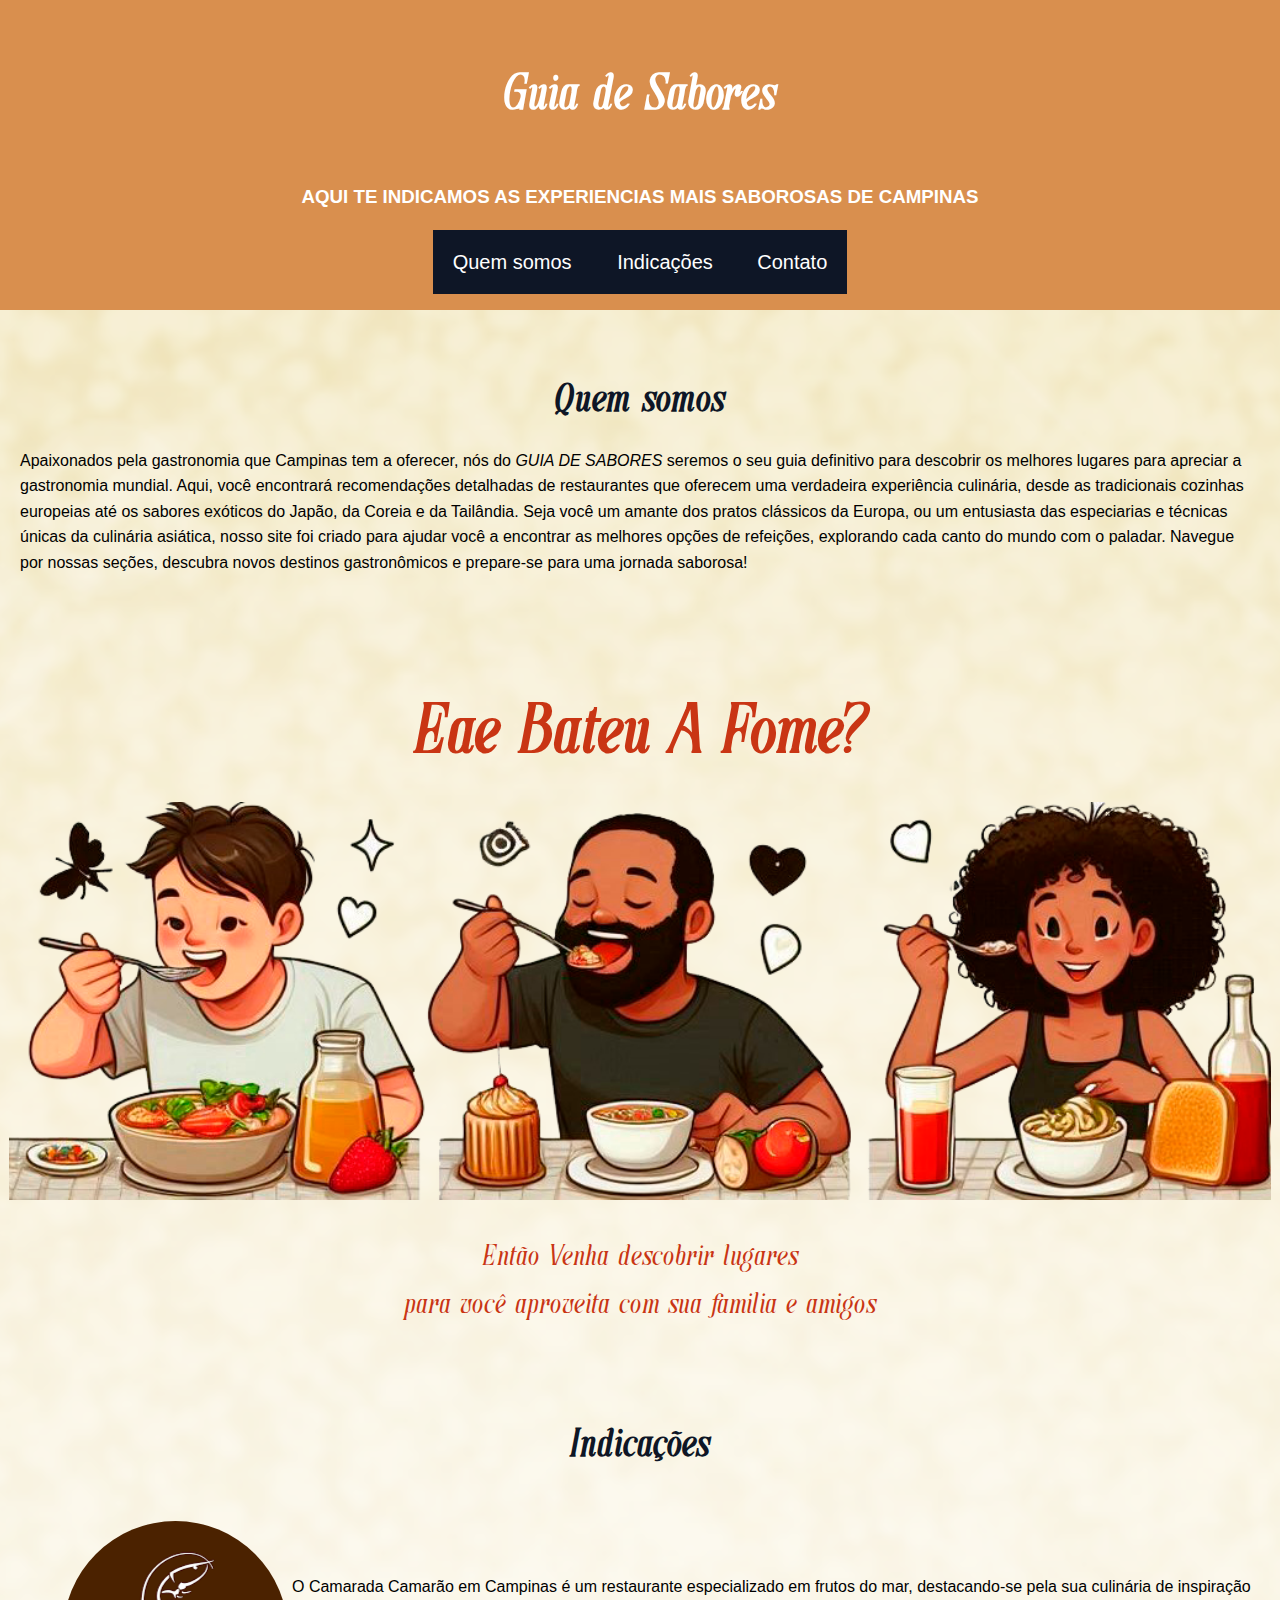
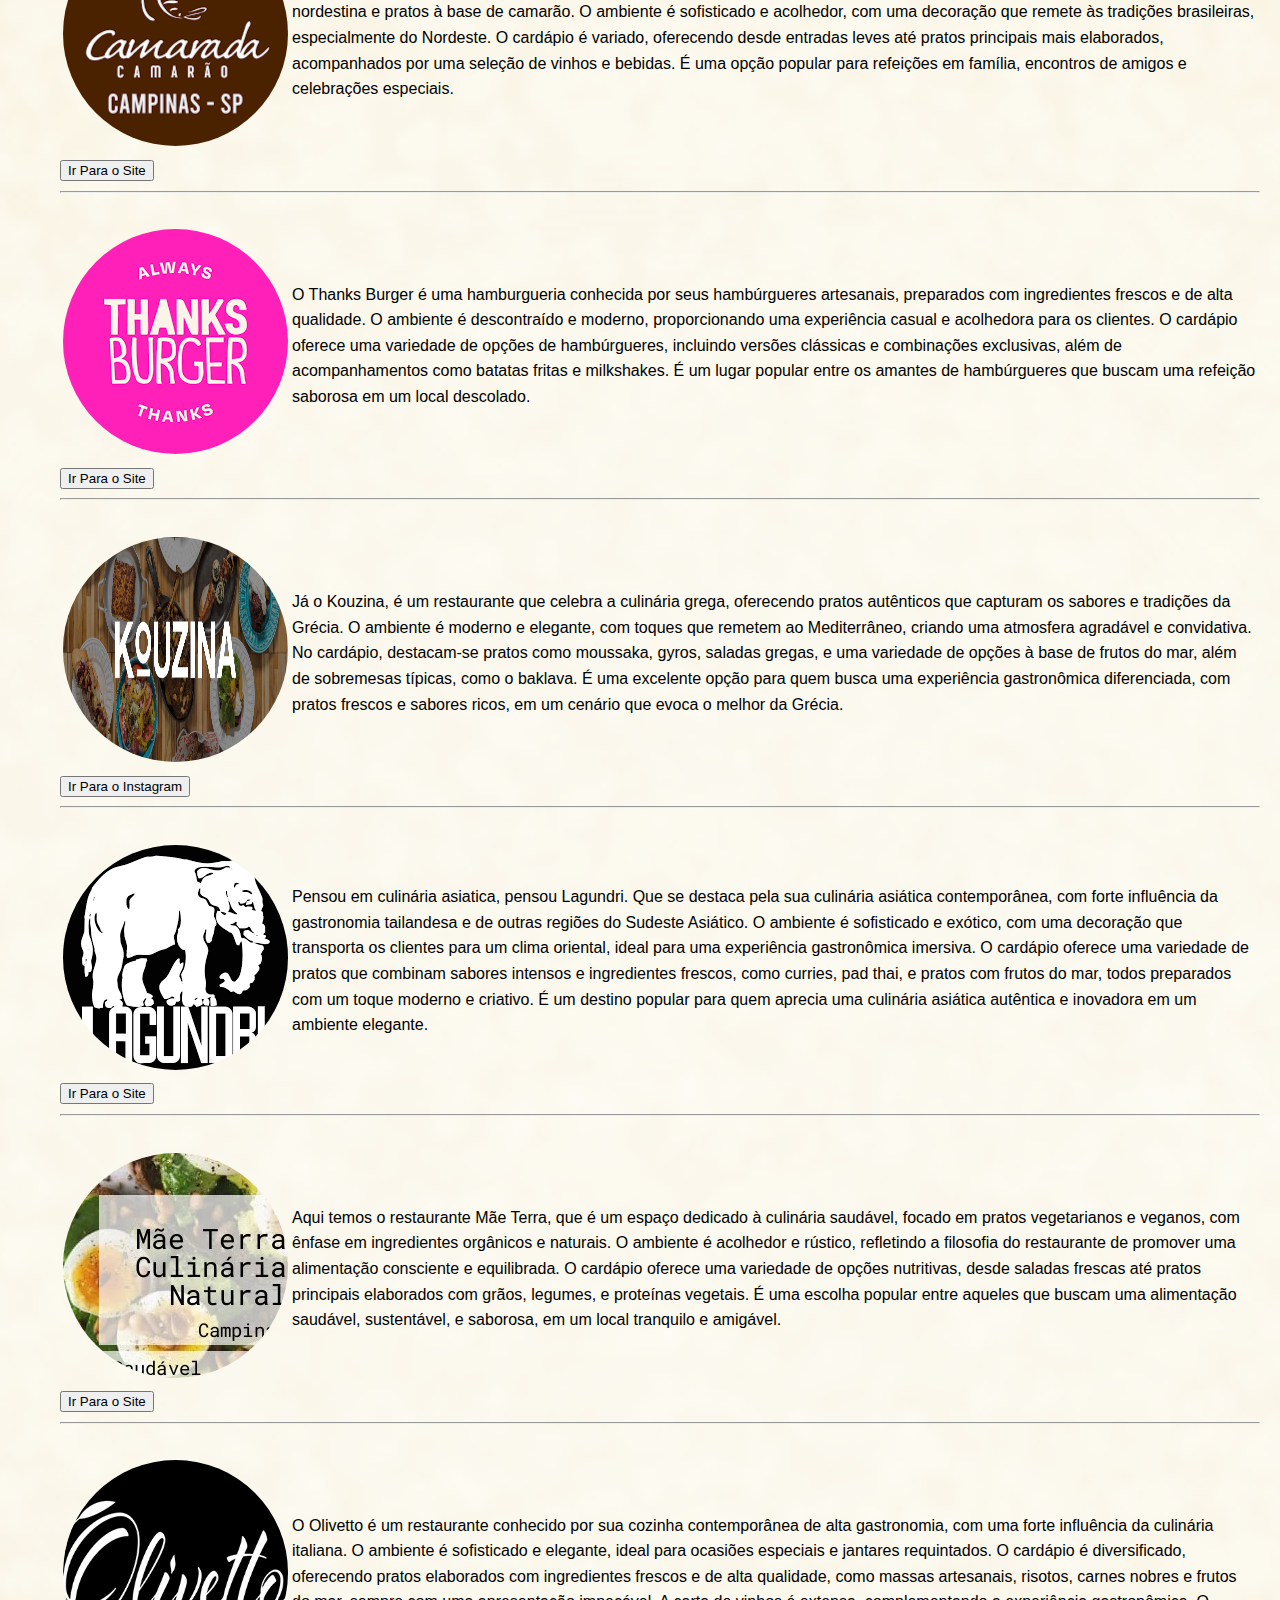
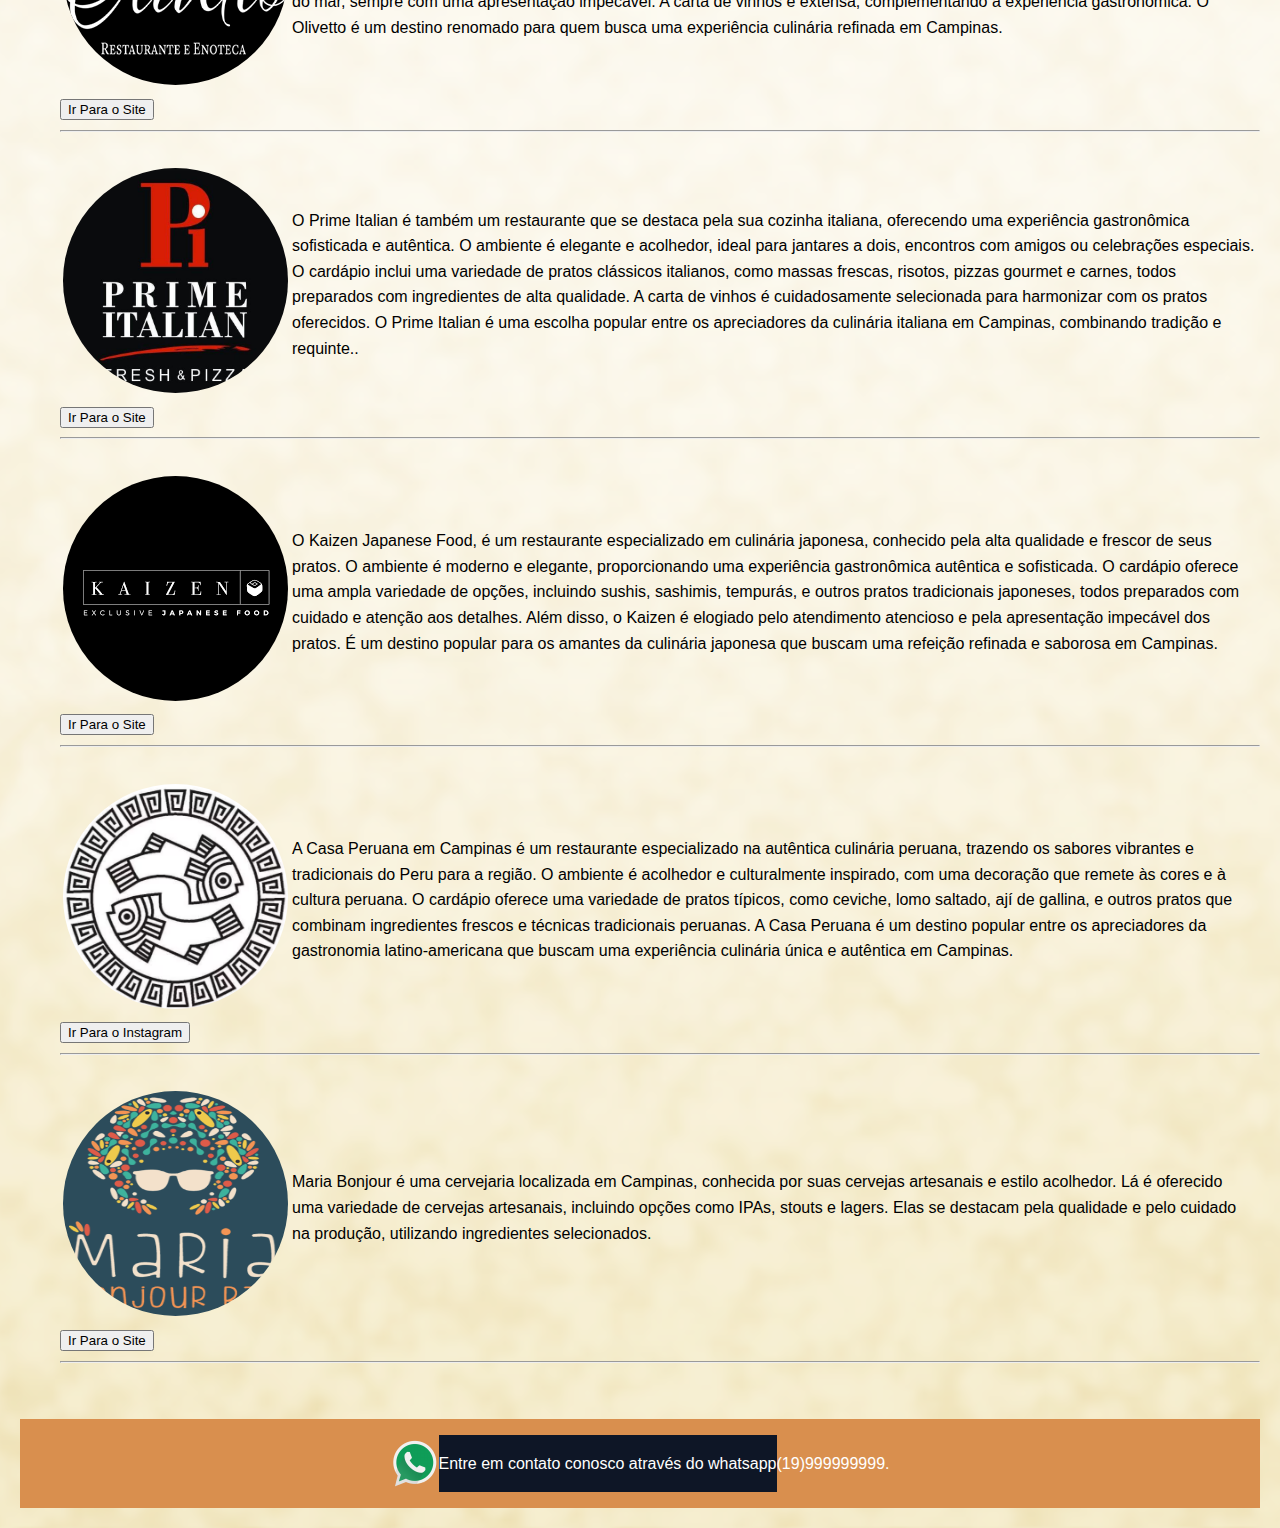
<file: Index.html>
<!DOCTYPE html>
<html lang="en">
<head>
    <meta charset="UTF-8">
    <meta name="viewport" content="width=device-width, initial-scale=1.0">
    <link rel="shortcut icon" href="imagens/Iconsmind-Outline-Plates.ico" type="image/x-icon">

    <title>Guia de Sabores</title>
    <link rel="stylesheet" href="styles.css">
    <style>
        body {
            font-family: Arial, Helvetica, sans-serif ;
            margin: 0;
            padding: 0;
            line-height: 1.6;
        }
        h1{
            font-size: 50px;
            font-family: 'Billing-Lottre', Helvetica, sans-serif;
        }
        h2{
            font-size: 40px;
            font-family: 'Billing-Lottre', Helvetica, sans-serif;
            color: #0E1626;
            text-align: center;
        }

        header {
            background: #D98F4E;
            color: #fff;
            padding: 1rem 0;
            text-align: center;
        }
        nav {
            margin: 0;
            padding: 0;
            background: #0E1626;
        }
        nav ul {
            list-style: none;
            padding: 0;
        }
        nav ul li {
            display: inline;
            margin: 0 20px;
        }
        nav ul li a {
            color: #fff;
            text-decoration: none;
        }
        section {
            padding: 20px;
        }
        footer {
            text-align: center;
            padding: 1rem 0;
            background: #D98F4E;
            color: white;
            width: 100%;
            box-sizing: border-box;
            margin: 0;
            
        }
        @font-face {
            font-family: 'Billing-Lottre';
            src: url(billing_lottre/Billing\ Lottre.ttf) format(truetype); 
        
}
#guia01{
    font-family: 'Billing-Lottre', Arial, sans-serif;
    font-size: 70px;
    color: #E04A57;
}
#guia02{
    font-size: 20px;
    color: #ac353f;
    font-family: @import url('https://fonts.googleapis.com/css2?family=Kaushan+Script&family=Roboto:ital,wght@0,100;0,300;0,400;0,500;0,700;0,900;1,100;1,300;1,400;1,500;1,700;1,900&family=Work+Sans:ital,wght@0,100..900;1,100..900&display=swap'), Arial, sans-serif;
    
}
#lista01:hover{
    color: rgb(55, 0, 255);
        font-weight: bolder
         }
#lista02:hover{
    color: rgb(55, 0, 255);
        font-weight: bolder
         }

#lista03:hover{
    font-weight: bolder
         }
#imagenslogo{
            border-radius: 50%;
        }
#pessoascomendo{
    height: 398px;
    display: flex;
    justify-content: center; 
    align-items: center; 
}
#bateufome{
    text-align: center;
    font-size: 70px;
    color: #c93514;
    border: #0E1626, 5px;
}
#textocomun{
    font-size: 30px;
    text-align: center;
    font-family: 'Billing-Lottre', Arial, sans-serif;
    color: #c93514;
}

input:hover{
        color: #F28907;
        font-weight: bolder
         }
    </style>
</head>
<body background="imagens/fundo6.jpg"></body>

<header>
    <h1><c>Guia de Sabores</c></h1>
    <h3>AQUI TE INDICAMOS AS EXPERIENCIAS MAIS SABOROSAS DE CAMPINAS</h3>
    <nav>
        <ul>
            <li id="lista01"><a href="#Quem Somos">Quem somos </a></li>
            <li id="lista02"><a href="#Indicações">Indicações</a></li>
            <li id="lista03"><a href="#Contato">Contato</a></li>
        </ul>
    </nav>
</header>

<section id="Quem Somos">
    <h2>Quem somos</h2>
    <p>Apaixonados pela gastronomia que Campinas tem a oferecer, nós do <em>GUIA DE SABORES</em> seremos o seu guia definitivo para descobrir os melhores lugares para apreciar a gastronomia mundial.
        Aqui, você encontrará recomendações detalhadas de restaurantes que oferecem uma verdadeira experiência culinária, 
        desde as tradicionais cozinhas europeias até os sabores exóticos do Japão, da Coreia e da Tailândia.
        Seja você um amante dos pratos clássicos da Europa, ou um entusiasta das especiarias e técnicas únicas da culinária asiática,
        nosso site foi criado para ajudar você a encontrar as melhores opções de refeições, explorando cada canto do mundo com o paladar.
        Navegue por nossas seções, descubra novos destinos gastronômicos e prepare-se para uma jornada saborosa!</p>
</section>

<h2 id="bateufome">Eae Bateu A Fome?</h2>
<img id="pessoascomendo" src="Imagens02/OIG403.png" alt="fotos de pessoas comendo">
<p id="textocomun">Então Venha descobrir lugares <br> para você aproveita com sua familia e amigos</p>

<section id="Indicações">
    <h2>Indicações</h2>
    <ul>
       <table>
                    <td><img id="imagenslogo" width="225" height="225" src="imagens/images.png"/></a></td>
            
            <td> O Camarada Camarão em Campinas é um restaurante especializado em frutos do mar, destacando-se pela sua culinária de inspiração nordestina e pratos à base de camarão. O ambiente é sofisticado e acolhedor, com uma decoração que remete às tradições brasileiras, especialmente do Nordeste. O cardápio é variado, oferecendo desde entradas leves até pratos principais mais elaborados, acompanhados por uma seleção de vinhos e bebidas. É uma opção popular para refeições em família, encontros de amigos e celebrações especiais.</td> <br>
            
          </tr>
        </table> 
        
     <a href="https://www.ocamarada.com.br/" target="_blank" rel="External"><input type="button" value="Ir Para o Site"></a>
<hr>
        <table>
            <td><img id="imagenslogo" width="225" height="225" src="imagens/thanksburger.png"/></td>
    
    <td> O Thanks Burger é uma hamburgueria conhecida por seus hambúrgueres artesanais, preparados com ingredientes frescos e de alta qualidade. O ambiente é descontraído e moderno, proporcionando uma experiência casual e acolhedora para os clientes. O cardápio oferece uma variedade de opções de hambúrgueres, incluindo versões clássicas e combinações exclusivas, além de acompanhamentos como batatas fritas e milkshakes. É um lugar popular entre os amantes de hambúrgueres que buscam uma refeição saborosa em um local descolado.</td> <br>
       </tr>
</table>

<a href="https://thanksburger.com.br/" target="_blank" rel="External"><input type="button" value="Ir Para o Site"></a>  
<hr>

<table>
    <td><img id="imagenslogo" width="225" height="225" src="imagens/kouzina.jpg"/></td>

<td> Já o Kouzina, é um restaurante que celebra a culinária grega, oferecendo pratos autênticos que capturam os sabores e tradições da Grécia. O ambiente é moderno e elegante, com toques que remetem ao Mediterrâneo, criando uma atmosfera agradável e convidativa. No cardápio, destacam-se pratos como moussaka, gyros, saladas gregas, e uma variedade de opções à base de frutos do mar, além de sobremesas típicas, como o baklava. É uma excelente opção para quem busca uma experiência gastronômica diferenciada, com pratos frescos e sabores ricos, em um cenário que evoca o melhor da Grécia.</td> <br>
</tr>
</table>

<a href="https://www.instagram.com/kouzinamyk/" target="_blank" rel="External"><input type="button" value="Ir Para o Instagram"></a>  
<hr>

<table>
    <td><img id="imagenslogo" width="225" height="225" src="imagens/lagundri.png"/></td>

<td> Pensou em culinária asiatica, pensou Lagundri. Que se destaca pela sua culinária asiática contemporânea, com forte influência da gastronomia tailandesa e de outras regiões do Sudeste Asiático. O ambiente é sofisticado e exótico, com uma decoração que transporta os clientes para um clima oriental, ideal para uma experiência gastronômica imersiva. O cardápio oferece uma variedade de pratos que combinam sabores intensos e ingredientes frescos, como curries, pad thai, e pratos com frutos do mar, todos preparados com um toque moderno e criativo. É um destino popular para quem aprecia uma culinária asiática autêntica e inovadora em um ambiente elegante.</td> <br>
</tr>
</table>

<a href="https://www.lagundri.com.br/" target="_blank" rel="External"><input type="button" value="Ir Para o Site"></a>  
<hr>

<table>
    <td><img id="imagenslogo" width="225" height="225" src="imagens/mae terra.png"/></td>

<td> Aqui temos o restaurante Mãe Terra, que é um espaço dedicado à culinária saudável, focado em pratos vegetarianos e veganos, com ênfase em ingredientes orgânicos e naturais. O ambiente é acolhedor e rústico, refletindo a filosofia do restaurante de promover uma alimentação consciente e equilibrada. O cardápio oferece uma variedade de opções nutritivas, desde saladas frescas até pratos principais elaborados com grãos, legumes, e proteínas vegetais. É uma escolha popular entre aqueles que buscam uma alimentação saudável, sustentável, e saborosa, em um local tranquilo e amigável.</td> <br>
</tr>
</table>

<a href="https://maeterraculinaria.com.br/" target="_blank" rel="External"><input type="button" value="Ir Para o Site"></a>  
<hr>

<table>
    <td><img id="imagenslogo" width="225" height="225" src="imagens/olivetto2.png"/></td>

<td> O Olivetto é um restaurante conhecido por sua cozinha contemporânea de alta gastronomia, com uma forte influência da culinária italiana. O ambiente é sofisticado e elegante, ideal para ocasiões especiais e jantares requintados. O cardápio é diversificado, oferecendo pratos elaborados com ingredientes frescos e de alta qualidade, como massas artesanais, risotos, carnes nobres e frutos do mar, sempre com uma apresentação impecável. A carta de vinhos é extensa, complementando a experiência gastronômica. O Olivetto é um destino renomado para quem busca uma experiência culinária refinada em Campinas.</td> <br>
</tr>
</table>

<a href="https://olivettorestaurante.com.br/" target="_blank" rel="External"><input type="button" value="Ir Para o Site"></a>  
<hr>

<table>
    <td><img id="imagenslogo" width="225" height="225" src="imagens/prime italian.jpg"/></td>

<td> O Prime Italian é também um restaurante que se destaca pela sua cozinha italiana, oferecendo uma experiência gastronômica sofisticada e autêntica. O ambiente é elegante e acolhedor, ideal para jantares a dois, encontros com amigos ou celebrações especiais. O cardápio inclui uma variedade de pratos clássicos italianos, como massas frescas, risotos, pizzas gourmet e carnes, todos preparados com ingredientes de alta qualidade. A carta de vinhos é cuidadosamente selecionada para harmonizar com os pratos oferecidos. O Prime Italian é uma escolha popular entre os apreciadores da culinária italiana em Campinas, combinando tradição e requinte..</td> <br>
</tr>
</table>

<a href="https://www.primeitalian.com.br/pt_br/" target="_blank" rel="External"><input type="button" value="Ir Para o Site"></a>  
<hr>

<table>
    <td><img id="imagenslogo" width="225" height="225" src="imagens/kaizen.png"/></td>

<td> O Kaizen Japanese Food, é um restaurante especializado em culinária japonesa, conhecido pela alta qualidade e frescor de seus pratos. O ambiente é moderno e elegante, proporcionando uma experiência gastronômica autêntica e sofisticada. O cardápio oferece uma ampla variedade de opções, incluindo sushis, sashimis, tempurás, e outros pratos tradicionais japoneses, todos preparados com cuidado e atenção aos detalhes. Além disso, o Kaizen é elogiado pelo atendimento atencioso e pela apresentação impecável dos pratos. É um destino popular para os amantes da culinária japonesa que buscam uma refeição refinada e saborosa em Campinas.</td> <br>
</tr>
</table>

<a href="https://kaizenjapanese.com.br/" target="_blank" rel="External"><input type="button" value="Ir Para o Site"></a>  
<hr>

<table>
    <td><img id="imagenslogo" width="225" height="225" src="imagens/casaperuana.jpg"/></td>

<td> A Casa Peruana em Campinas é um restaurante especializado na autêntica culinária peruana, trazendo os sabores vibrantes e tradicionais do Peru para a região. O ambiente é acolhedor e culturalmente inspirado, com uma decoração que remete às cores e à cultura peruana. O cardápio oferece uma variedade de pratos típicos, como ceviche, lomo saltado, ají de gallina, e outros pratos que combinam ingredientes frescos e técnicas tradicionais peruanas. A Casa Peruana é um destino popular entre os apreciadores da gastronomia latino-americana que buscam uma experiência culinária única e autêntica em Campinas.</td> <br>
</tr>
</table>

<a href="https://www.instagram.com/casaperuanacampinas/" target="_blank" rel="External"><input type="button" value="Ir Para o Instagram"></a>  
<hr>

<table>
    <td><img id="imagenslogo" width="225" height="225" src="imagens/mariabonjour2.png"/></td>

<td> Maria Bonjour é uma cervejaria localizada em Campinas, conhecida por suas cervejas artesanais e estilo acolhedor. Lá é oferecido uma variedade de cervejas artesanais, incluindo opções como IPAs, stouts e lagers. Elas se destacam pela qualidade e pelo cuidado na produção, utilizando ingredientes selecionados. </td> <br>
</tr>
</table>

<a href="https://mariabonjour.com.br/" target="_blank" rel="External"><input type="button" value="Ir Para o Site"></a>  
<hr>
    </ul>
</section>


<section id="Contato">

<footer>
    <img src = "imagens/Dtafalonso-Android-L-WhatsApp.48.png">
    <nav>
        <p>Entre em contato conosco através do whatsapp</p>
    </nav>
    <p> (19)999999999.</p>
</footer>
</section>
</body>
</html
</file>
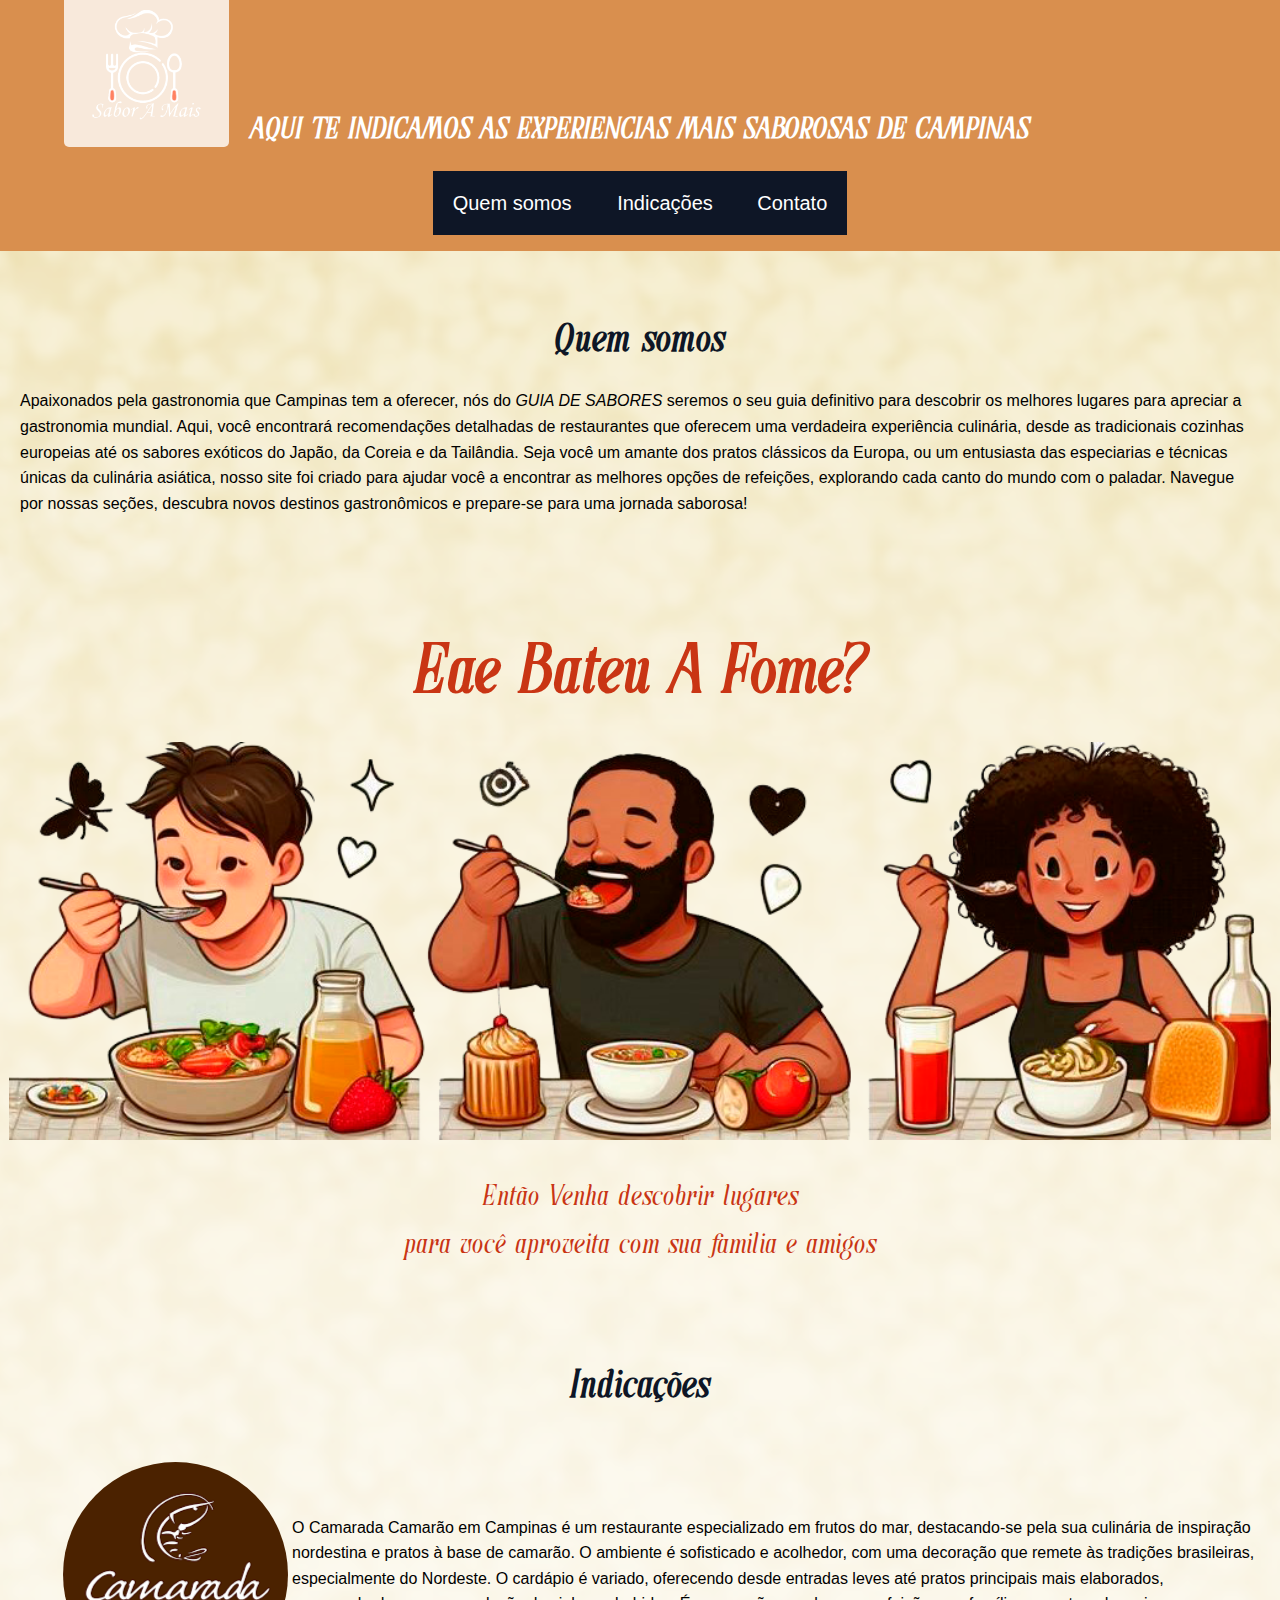
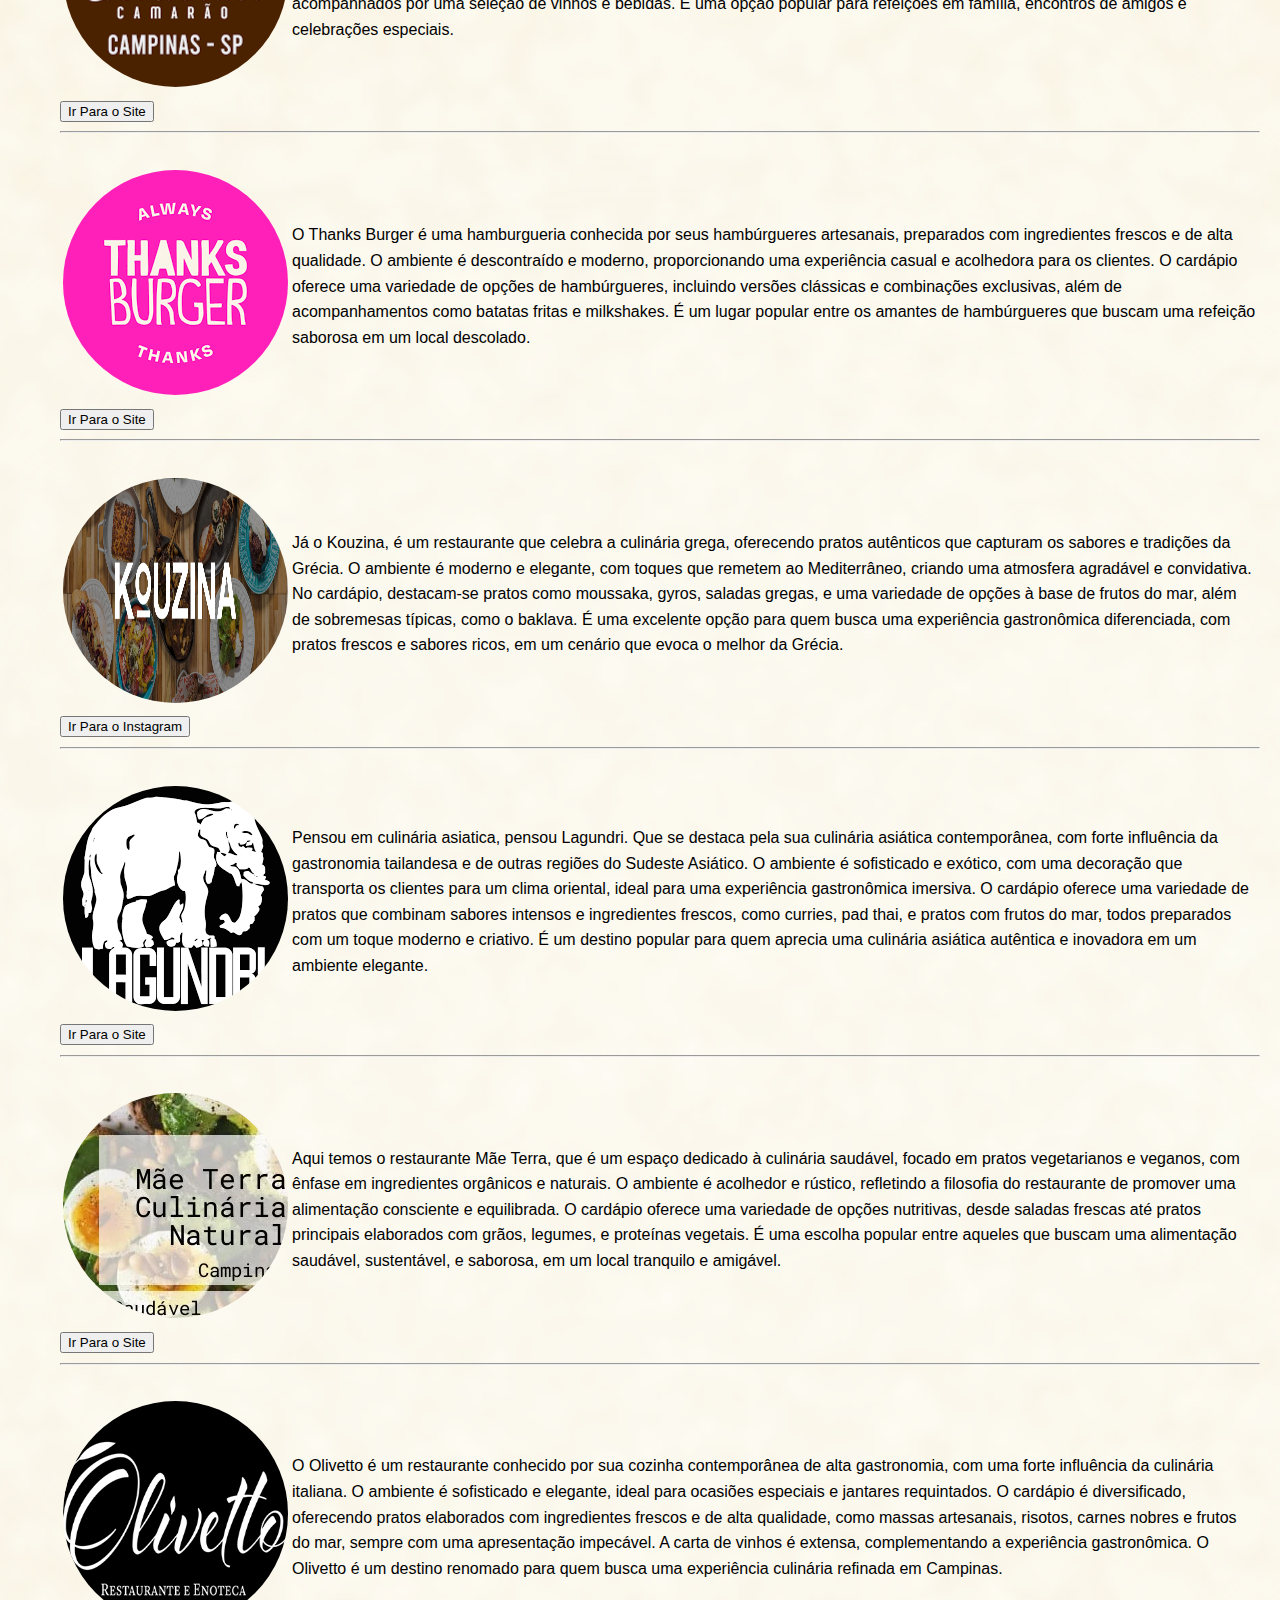
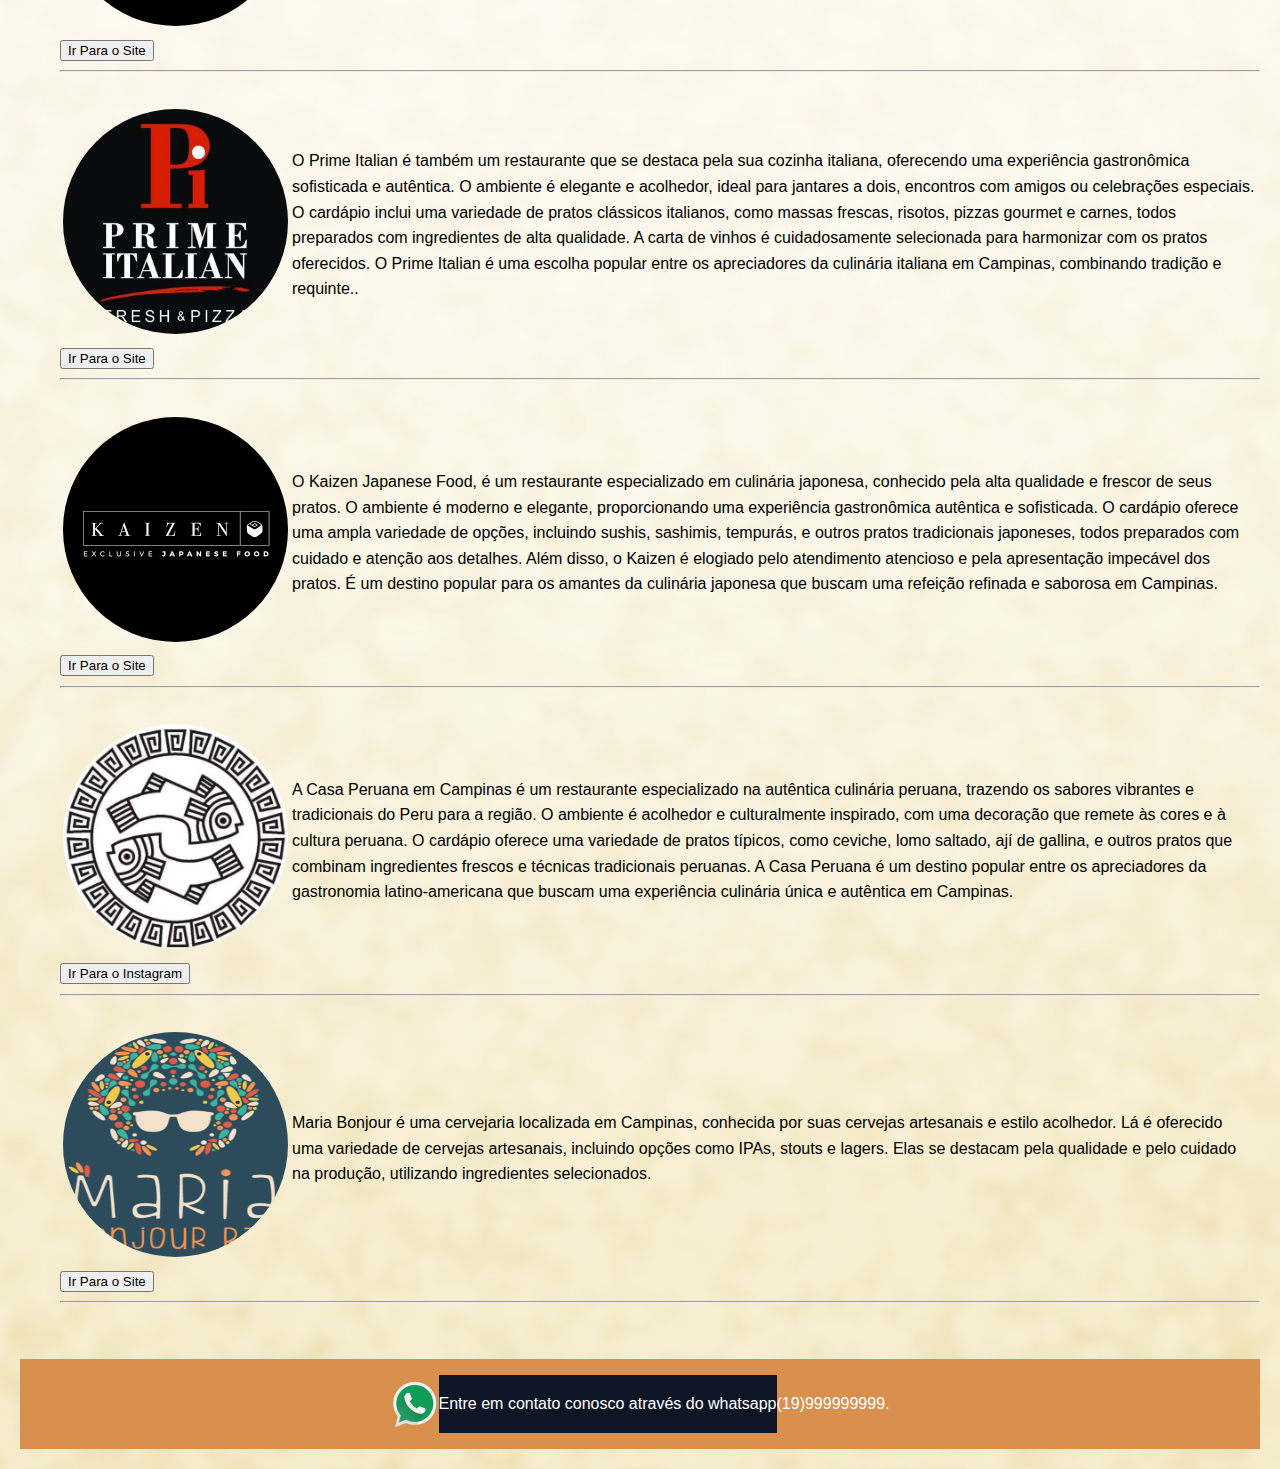
<file: index.html>
<!DOCTYPE html>
<html lang="en">
<head>
    <meta charset="UTF-8">
    <meta name="viewport" content="width=device-width, initial-scale=1.0">
    <link rel="shortcut icon" href="imagens/Iconsmind-Outline-Plates.ico" type="image/x-icon">

    <title>Guia de Sabores</title>
    <link rel="stylesheet" href="styles.css">
    <style>
        body {
            font-family: Arial, Helvetica, sans-serif ;
            margin: 0;
            padding: 0;
            line-height: 1.6;
        }
        h1{
            font-size: 50px;
            font-family: 'Billing-Lottre', Helvetica, sans-serif;
        }
        #h1titulo{
            font-size: 30px;
        }
        h2{
            font-size: 40px;
            font-family: 'Billing-Lottre', Helvetica, sans-serif;
            color: #0E1626;
            text-align: center;
        }

        header {
            background: #D98F4E;
            color: #fff;
            padding: 1rem 0;
            text-align: center;
        }
        nav {
            margin: 0;
            padding: 0;
            background: #0E1626;
        }
        nav ul {
            list-style: none;
            padding: 0;
        }
        nav ul li {
            display: inline;
            margin: 0 20px;
        }
        nav ul li a {
            color: #fff;
            text-decoration: none;
        }
        section {
            padding: 20px;
        }
        footer {
            text-align: center;
            padding: 1rem 0;
            background: #D98F4E;
            color: white;
            width: 100%;
            box-sizing: border-box;
            margin: 0;
            
        }
        @font-face {
            font-family: 'Billing-Lottre';
            src: url(billing_lottre/Billing\ Lottre.ttf) format(truetype); 
        
}
#guia01{
    font-family: 'Billing-Lottre', Arial, sans-serif;
    font-size: 70px;
    color: #E04A57;
}
#guia02{
    font-size: 20px;
    color: #ac353f;
    @import url('https://fonts.googleapis.com/css2?family=Kaushan+Script&family=Roboto:ital,wght@0,100;0,300;0,400;0,500;0,700;0,900;1,100;1,300;1,400;1,500;1,700;1,900&family=Work+Sans:ital,wght@0,100..900;1,100..900&display=swap'), Arial, sans-serif;
    
}
#lista01:hover{
    color: rgb(55, 0, 255);
        font-weight: bolder
         }
#lista02:hover{
    color: rgb(55, 0, 255);
        font-weight: bolder
         }

#lista03:hover{
    font-weight: bolder
         }
#imagenslogo{
            border-radius: 50%;
        }
#pessoascomendo{
    height: 398px;
    display: flex;
    justify-content: center; 
    align-items: center; 
}
#bateufome{
    text-align: center;
    font-size: 70px;
    color: #c93514;
    border: #0E1626, 5px;
}
#textocomun{
    font-size: 30px;
    text-align: center;
    font-family: 'Billing-Lottre', Arial, sans-serif;
    color: #c93514;
}

input:hover{
        color: #F28907;
        font-weight: bolder
         }
#logo{
    height: 145px;
    position: absolute;
    left: 5%;
    top: -2%;

}
    </style>
</head>
<body background="imagens/fundo6.jpg"></body>

<header>
     <h1><img id="logo" src="Sem Título-2.png" alt=""></h1>
    <h1 id="h1titulo">AQUI TE INDICAMOS AS EXPERIENCIAS MAIS SABOROSAS DE CAMPINAS</h1>
    <nav>
        <ul>
            <li id="lista01"><a href="#Quem Somos">Quem somos </a></li>
            <li id="lista02"><a href="#Indicações">Indicações</a></li>
            <li id="lista03"><a href="#Contato">Contato</a></li>
        </ul>
    </nav>
</header>

<section id="Quem Somos">
    <h2>Quem somos</h2>
    <p>Apaixonados pela gastronomia que Campinas tem a oferecer, nós do <em>GUIA DE SABORES</em> seremos o seu guia definitivo para descobrir os melhores lugares para apreciar a gastronomia mundial.
        Aqui, você encontrará recomendações detalhadas de restaurantes que oferecem uma verdadeira experiência culinária, 
        desde as tradicionais cozinhas europeias até os sabores exóticos do Japão, da Coreia e da Tailândia.
        Seja você um amante dos pratos clássicos da Europa, ou um entusiasta das especiarias e técnicas únicas da culinária asiática,
        nosso site foi criado para ajudar você a encontrar as melhores opções de refeições, explorando cada canto do mundo com o paladar.
        Navegue por nossas seções, descubra novos destinos gastronômicos e prepare-se para uma jornada saborosa!</p>
</section>

<h2 id="bateufome">Eae Bateu A Fome?</h2>
<picture>
    <img id="pessoascomendo" src="Imagens02/OIG403.png" alt="fotos de pessoas comendo" type="image/png">
    <source src="imagens02/oIG403 500px.png" type="image/png">
    <source src="imagens02/oIG403250px.png" type="image/png">
</picture>
<p id="textocomun">Então Venha descobrir lugares <br> para você aproveita com sua familia e amigos</p>

<section id="Indicações">
    <h2>Indicações</h2>
    <ul>
       <table>
                    <td><img id="imagenslogo" width="225" height="225" src="imagens/images.png"/></a></td>
            
            <td> O Camarada Camarão em Campinas é um restaurante especializado em frutos do mar, destacando-se pela sua culinária de inspiração nordestina e pratos à base de camarão. O ambiente é sofisticado e acolhedor, com uma decoração que remete às tradições brasileiras, especialmente do Nordeste. O cardápio é variado, oferecendo desde entradas leves até pratos principais mais elaborados, acompanhados por uma seleção de vinhos e bebidas. É uma opção popular para refeições em família, encontros de amigos e celebrações especiais.</td> <br>
            
          </tr>
        </table> 
        
     <a href="https://www.ocamarada.com.br/" target="_blank" rel="External"><input type="button" value="Ir Para o Site"></a>
<hr>
        <table>
            <td><img id="imagenslogo" width="225" height="225" src="imagens/thanksburger.png"/></td>
    
    <td> O Thanks Burger é uma hamburgueria conhecida por seus hambúrgueres artesanais, preparados com ingredientes frescos e de alta qualidade. O ambiente é descontraído e moderno, proporcionando uma experiência casual e acolhedora para os clientes. O cardápio oferece uma variedade de opções de hambúrgueres, incluindo versões clássicas e combinações exclusivas, além de acompanhamentos como batatas fritas e milkshakes. É um lugar popular entre os amantes de hambúrgueres que buscam uma refeição saborosa em um local descolado.</td> <br>
       </tr>
</table>

<a href="https://thanksburger.com.br/" target="_blank" rel="External"><input type="button" value="Ir Para o Site"></a>  
<hr>

<table>
    <td><img id="imagenslogo" width="225" height="225" src="imagens/kouzina.jpg"/></td>

<td> Já o Kouzina, é um restaurante que celebra a culinária grega, oferecendo pratos autênticos que capturam os sabores e tradições da Grécia. O ambiente é moderno e elegante, com toques que remetem ao Mediterrâneo, criando uma atmosfera agradável e convidativa. No cardápio, destacam-se pratos como moussaka, gyros, saladas gregas, e uma variedade de opções à base de frutos do mar, além de sobremesas típicas, como o baklava. É uma excelente opção para quem busca uma experiência gastronômica diferenciada, com pratos frescos e sabores ricos, em um cenário que evoca o melhor da Grécia.</td> <br>
</tr>
</table>

<a href="https://www.instagram.com/kouzinamyk/" target="_blank" rel="External"><input type="button" value="Ir Para o Instagram"></a>  
<hr>

<table>
    <td><img id="imagenslogo" width="225" height="225" src="imagens/lagundri.png"/></td>

<td> Pensou em culinária asiatica, pensou Lagundri. Que se destaca pela sua culinária asiática contemporânea, com forte influência da gastronomia tailandesa e de outras regiões do Sudeste Asiático. O ambiente é sofisticado e exótico, com uma decoração que transporta os clientes para um clima oriental, ideal para uma experiência gastronômica imersiva. O cardápio oferece uma variedade de pratos que combinam sabores intensos e ingredientes frescos, como curries, pad thai, e pratos com frutos do mar, todos preparados com um toque moderno e criativo. É um destino popular para quem aprecia uma culinária asiática autêntica e inovadora em um ambiente elegante.</td> <br>
</tr>
</table>

<a href="https://www.lagundri.com.br/" target="_blank" rel="External"><input type="button" value="Ir Para o Site"></a>  
<hr>

<table>
    <td><img id="imagenslogo" width="225" height="225" src="imagens/mae terra.png"/></td>

<td> Aqui temos o restaurante Mãe Terra, que é um espaço dedicado à culinária saudável, focado em pratos vegetarianos e veganos, com ênfase em ingredientes orgânicos e naturais. O ambiente é acolhedor e rústico, refletindo a filosofia do restaurante de promover uma alimentação consciente e equilibrada. O cardápio oferece uma variedade de opções nutritivas, desde saladas frescas até pratos principais elaborados com grãos, legumes, e proteínas vegetais. É uma escolha popular entre aqueles que buscam uma alimentação saudável, sustentável, e saborosa, em um local tranquilo e amigável.</td> <br>
</tr>
</table>

<a href="https://maeterraculinaria.com.br/" target="_blank" rel="External"><input type="button" value="Ir Para o Site"></a>  
<hr>

<table>
    <td><img id="imagenslogo" width="225" height="225" src="imagens/olivetto2.png"/></td>

<td> O Olivetto é um restaurante conhecido por sua cozinha contemporânea de alta gastronomia, com uma forte influência da culinária italiana. O ambiente é sofisticado e elegante, ideal para ocasiões especiais e jantares requintados. O cardápio é diversificado, oferecendo pratos elaborados com ingredientes frescos e de alta qualidade, como massas artesanais, risotos, carnes nobres e frutos do mar, sempre com uma apresentação impecável. A carta de vinhos é extensa, complementando a experiência gastronômica. O Olivetto é um destino renomado para quem busca uma experiência culinária refinada em Campinas.</td> <br>
</tr>
</table>

<a href="https://olivettorestaurante.com.br/" target="_blank" rel="External"><input type="button" value="Ir Para o Site"></a>  
<hr>

<table>
    <td><img id="imagenslogo" width="225" height="225" src="imagens/prime italian.jpg"/></td>

<td> O Prime Italian é também um restaurante que se destaca pela sua cozinha italiana, oferecendo uma experiência gastronômica sofisticada e autêntica. O ambiente é elegante e acolhedor, ideal para jantares a dois, encontros com amigos ou celebrações especiais. O cardápio inclui uma variedade de pratos clássicos italianos, como massas frescas, risotos, pizzas gourmet e carnes, todos preparados com ingredientes de alta qualidade. A carta de vinhos é cuidadosamente selecionada para harmonizar com os pratos oferecidos. O Prime Italian é uma escolha popular entre os apreciadores da culinária italiana em Campinas, combinando tradição e requinte..</td> <br>
</tr>
</table>

<a href="https://www.primeitalian.com.br/pt_br/" target="_blank" rel="External"><input type="button" value="Ir Para o Site"></a>  
<hr>

<table>
    <td><img id="imagenslogo" width="225" height="225" src="imagens/kaizen.png"/></td>

<td> O Kaizen Japanese Food, é um restaurante especializado em culinária japonesa, conhecido pela alta qualidade e frescor de seus pratos. O ambiente é moderno e elegante, proporcionando uma experiência gastronômica autêntica e sofisticada. O cardápio oferece uma ampla variedade de opções, incluindo sushis, sashimis, tempurás, e outros pratos tradicionais japoneses, todos preparados com cuidado e atenção aos detalhes. Além disso, o Kaizen é elogiado pelo atendimento atencioso e pela apresentação impecável dos pratos. É um destino popular para os amantes da culinária japonesa que buscam uma refeição refinada e saborosa em Campinas.</td> <br>
</tr>
</table>

<a href="https://kaizenjapanese.com.br/" target="_blank" rel="External"><input type="button" value="Ir Para o Site"></a>  
<hr>

<table>
    <td><img id="imagenslogo" width="225" height="225" src="imagens/casaperuana.jpg"/></td>

<td> A Casa Peruana em Campinas é um restaurante especializado na autêntica culinária peruana, trazendo os sabores vibrantes e tradicionais do Peru para a região. O ambiente é acolhedor e culturalmente inspirado, com uma decoração que remete às cores e à cultura peruana. O cardápio oferece uma variedade de pratos típicos, como ceviche, lomo saltado, ají de gallina, e outros pratos que combinam ingredientes frescos e técnicas tradicionais peruanas. A Casa Peruana é um destino popular entre os apreciadores da gastronomia latino-americana que buscam uma experiência culinária única e autêntica em Campinas.</td> <br>
</tr>
</table>

<a href="https://www.instagram.com/casaperuanacampinas/" target="_blank" rel="External"><input type="button" value="Ir Para o Instagram"></a>  
<hr>

<table>
    <td><img id="imagenslogo" width="225" height="225" src="imagens/mariabonjour2.png"/></td>

<td> Maria Bonjour é uma cervejaria localizada em Campinas, conhecida por suas cervejas artesanais e estilo acolhedor. Lá é oferecido uma variedade de cervejas artesanais, incluindo opções como IPAs, stouts e lagers. Elas se destacam pela qualidade e pelo cuidado na produção, utilizando ingredientes selecionados. </td> <br>
</tr>
</table>

<a href="https://mariabonjour.com.br/" target="_blank" rel="External"><input type="button" value="Ir Para o Site"></a>  
<hr>
    </ul>
</section>


<section id="Contato">

<footer>
    <img src = "imagens/Dtafalonso-Android-L-WhatsApp.48.png">
    <nav>
        <p>Entre em contato conosco através do whatsapp</p>
    </nav>
    <p> (19)999999999.</p>
</footer>
</section>
</body>
</html
</file>
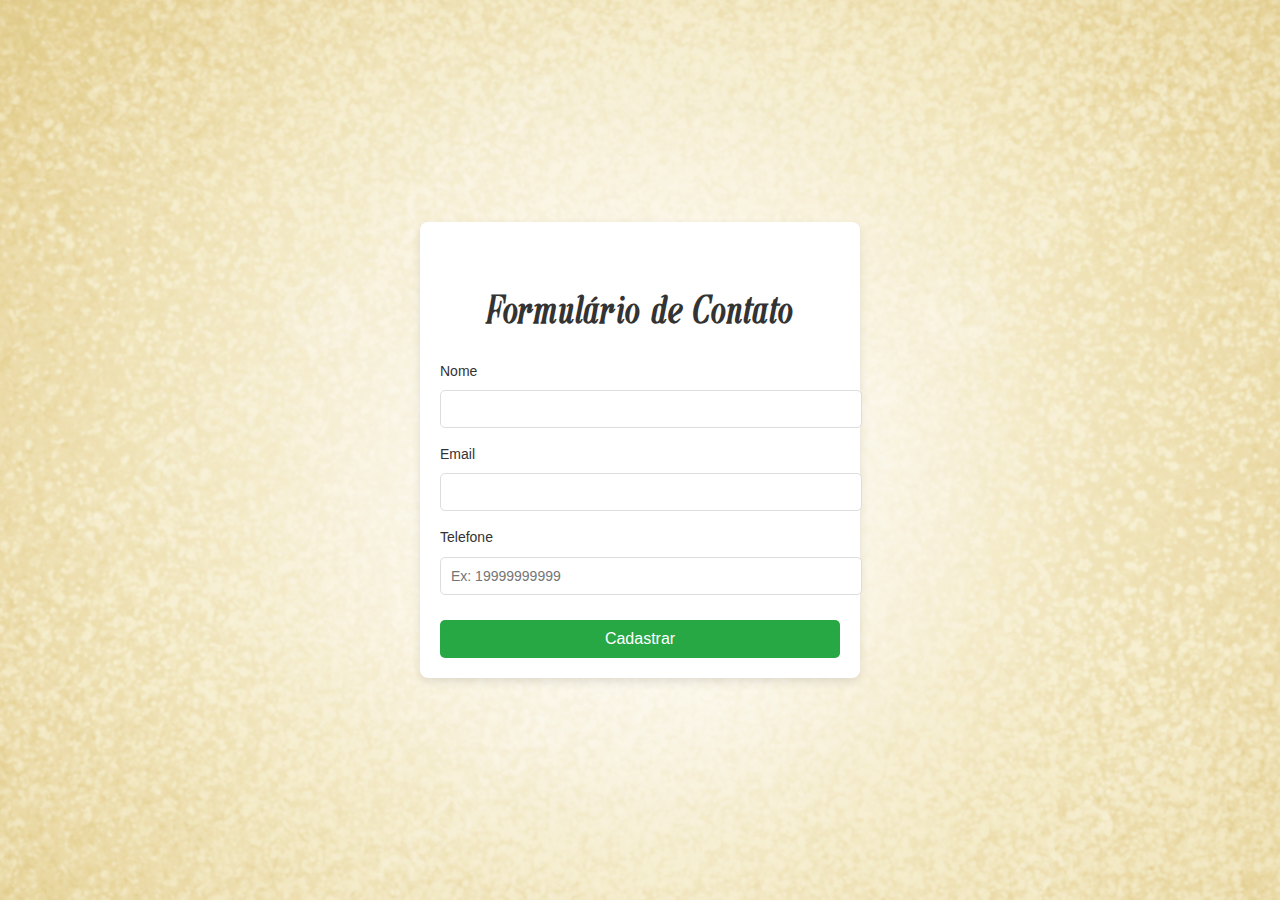
<file: formulario.html>
<!DOCTYPE html>
<html lang="pt-BR">
<head>
    <meta charset="UTF-8">
    <meta name="viewport" content="width=device-width, initial-scale=1.0">
    <title>Formulário de Contato</title>
    <link rel="stylesheet" href="styles.css">
    <style>
        body {
            display: flex;
            justify-content: center;
            align-items: center;
            height: 100vh;
            margin: 0;
        
    </style>
</head>
<body>

<div class="container">
    <h2>Formulário de Contato</h2>
    <form id="contactForm" action="https://webhook.site/c3a02adc-4691-4cad-9617-737b405b0b60" method="POST">
        <label for="nome">Nome</label>
        <input type="text" id="nome" name="nome" required>
        
        <label for="email">Email</label>
        <input type="email" id="email" name="email" required>
        
        <label for="telefone">Telefone</label>
        <input type="tel" id="telefone" name="telefone" pattern="[0-9]{10,11}" required placeholder="Ex: 19999999999">
        
        <div class="error-message" id="error-message"></div>
        
        <input type="submit" value="Cadastrar">
    </form>
</div>
</body>
</html>
</file>
<file: styles.css>
body {
    font-family: Arial, Helvetica, sans-serif ;
    margin: 0;
    padding: 0;
    line-height: 1.6;
    background-image: url("imagens/fundo6.jpg");
    background-size: cover;
    background-position: center;
    
}
h1{
    font-size: 50px;
    font-family: 'Billing-Lottre', Helvetica, sans-serif;
}
#h1titulo{
    font-size: 30px;
}
h2{
    font-size: 40px;
    font-family: 'Billing-Lottre', Helvetica, sans-serif;
    color: #0E1626;
    text-align: center;
}

header {
    background: #D98F4E;
    color: #fff;
    padding: 1rem 0;
    text-align: center;
    display: flex;
    flex-direction: column;
    align-items: center;
}
nav {
    margin: 0;
    padding: 0;
    background: #0E1626;
    padding: 10px 0;
    background: #333;
}
nav ul {
    list-style: none;
    padding: 0;
}
nav ul li {
    display: inline;
    margin: 0 30px;
    font-size: 20px;
}
nav ul li a {
    color: #fff;
    text-decoration: none;
}
section {
    padding: 20px;
}
footer {
    background-color: #0E1626; 
    padding: 20px; 
    display: flex;
    justify-content: center; 
    align-items: center; 
    color: #fff;
    
}
.footer-content img{
height: 80px;
width: auto;
margin-right: 15px;
}

.footer-content {
    display: flex;
    justify-content: space-between;
    width: 100%;
    max-width: 1200px; 
    box-sizing: border-box; 
}

.contact-info {
    display: flex;
    align-items: center;
}

.whatsapp-icon {
    height: 2em; 
    width: 2em; 
    margin-right: 10px; 
}


.signup-info {
    text-align: center; 
}


.signup-info nav p {
    margin-top: 10px; 
}
@font-face {
    font-family: 'Billing-Lottre';
    src: url('billing_lottre/Billing Lottre.ttf') format(truetype);  

}
#guia01{
font-family: 'Billing-Lottre', Arial, sans-serif;
font-size: 70px;
color: #E04A57;
}
@import url('https://fonts.googleapis.com/css2?family=Kaushan+Script&family=Roboto:wght@100;300;400;500;700;900&family=Work+Sans:wght@100;200;300;400;500;600;700;800;900&display=swap');
#guia02{
    font-size: 20px;
    color: #ac353f;
    font-family: 'Kaushan Script', 'Roboto', 'Work Sans', Arial, sans-serif;
}
#lista01:hover{
color: rgb(55, 0, 255);
font-weight: bolder
 }
#lista02:hover{
color: rgb(55, 0, 255);
font-weight: bolder
 }

#lista03:hover{
font-weight: bolder
 }
.logorestaurantes{
    border-radius: 15%;
    box-shadow: 0 4px 8px rgba(0, 0 , 0, 0.2);
    transition: 0.3s;
    width: 225px;
    height: 225px;  
    margin-bottom: 15px;  
}
.logorestaurantes:hover{
    transform: scale(1.05);
}
.biorestaurantes{
    text-align: justify;    
}
.biorestaurantes p {
line-height: 1.6;
margin: 10px 0;
color: #555;
}
.biorestaurantes h3{
    font-weight: bold;
    margin-bottom: 5px;
    margin-top: 15px;
}

a{
    text-decoration: none;
}
.biorestaurantes02{
    font-family: 'Billing-Lottre', Helvetica, sans-serif;
    color: #73392C;
    transition: transform 0.3s;
    font-size: 30px;
}
.biorestaurantes02:hover{
    color: #c93514;
    text-decoration: underline;
    transform: scale(1.01);
}
#pessoascomendo{
height: 380px;
display: block;
margin: 0 auto;
}
#bateufome{
text-align: center;
font-size: 70px;
color: #c93514;
}
#textocomun{
font-size: 30px;
text-align: center;
font-family: 'Billing-Lottre', Arial, sans-serif;
color: #c93514;
}
#logo{
height: 145px;
position: absolute;
left: 5%;
top: -2%;
max-width: 100%;
margin-bottom: 10px;
background-color: rgba(255, 255, 255, 0.8);
padding: 10px;
border-radius: 5px;
}
.container {
background-color: #fff;
padding: 20px;
border-radius: 8px;
box-shadow: 0 4px 10px rgba(0, 0, 0, 0.1);
max-width: 400px;
width: 100%;
}
h2 {
text-align: center;
color: #333;
margin-bottom: 20px;
}

label {
display: block;
font-size: 14px;
color: #333;
margin-bottom: 8px;
}

input[type="text"],
input[type="email"],
input[type="tel"] {
width: 100%;
padding: 10px;
margin-bottom: 15px;
border: 1px solid #ddd;
border-radius: 5px;
font-size: 14px;
}

input[type="submit"] {
width: 100%;
padding: 10px;
background-color: #28a745;
color: white;
border: none;
border-radius: 5px;
font-size: 16px;
cursor: pointer;
}
input[type="submit"]:hover {
background-color: #218838;
}

.error-message {
    color: red;
    font-size: 12px;
    margin-bottom: 10px;
}
.container {
    background-color: #fff;
    padding: 20px;
    border-radius: 8px;
    box-shadow: 0 4px 10px rgba(0, 0, 0, 0.1);
    max-width: 400px;
    width: 100%;
}

.formulario {
    text-align: center;
    color: #333;
    margin-bottom: 20px;
}

label {
    display: block;
    font-size: 14px;
    color: #333;
    margin-bottom: 8px;
}

input[type="text"],
input[type="email"],
input[type="tel"] {
    width: 100%;
    padding: 10px;
    margin-bottom: 15px;
    border: 1px solid #ddd;
    border-radius: 5px;
    font-size: 14px;
}

input[type="submit"] {
    width: 100%;
    padding: 10px;
    background-color: #28a745;
    color: white;
    border: none;
    border-radius: 5px;
    font-size: 16px;
    cursor: pointer;
}

input[type="submit"]:hover {
    background-color: #218838;
}

.error-message {
    color: red;
    font-size: 12px;
    margin-bottom: 10px;
}
</file>
